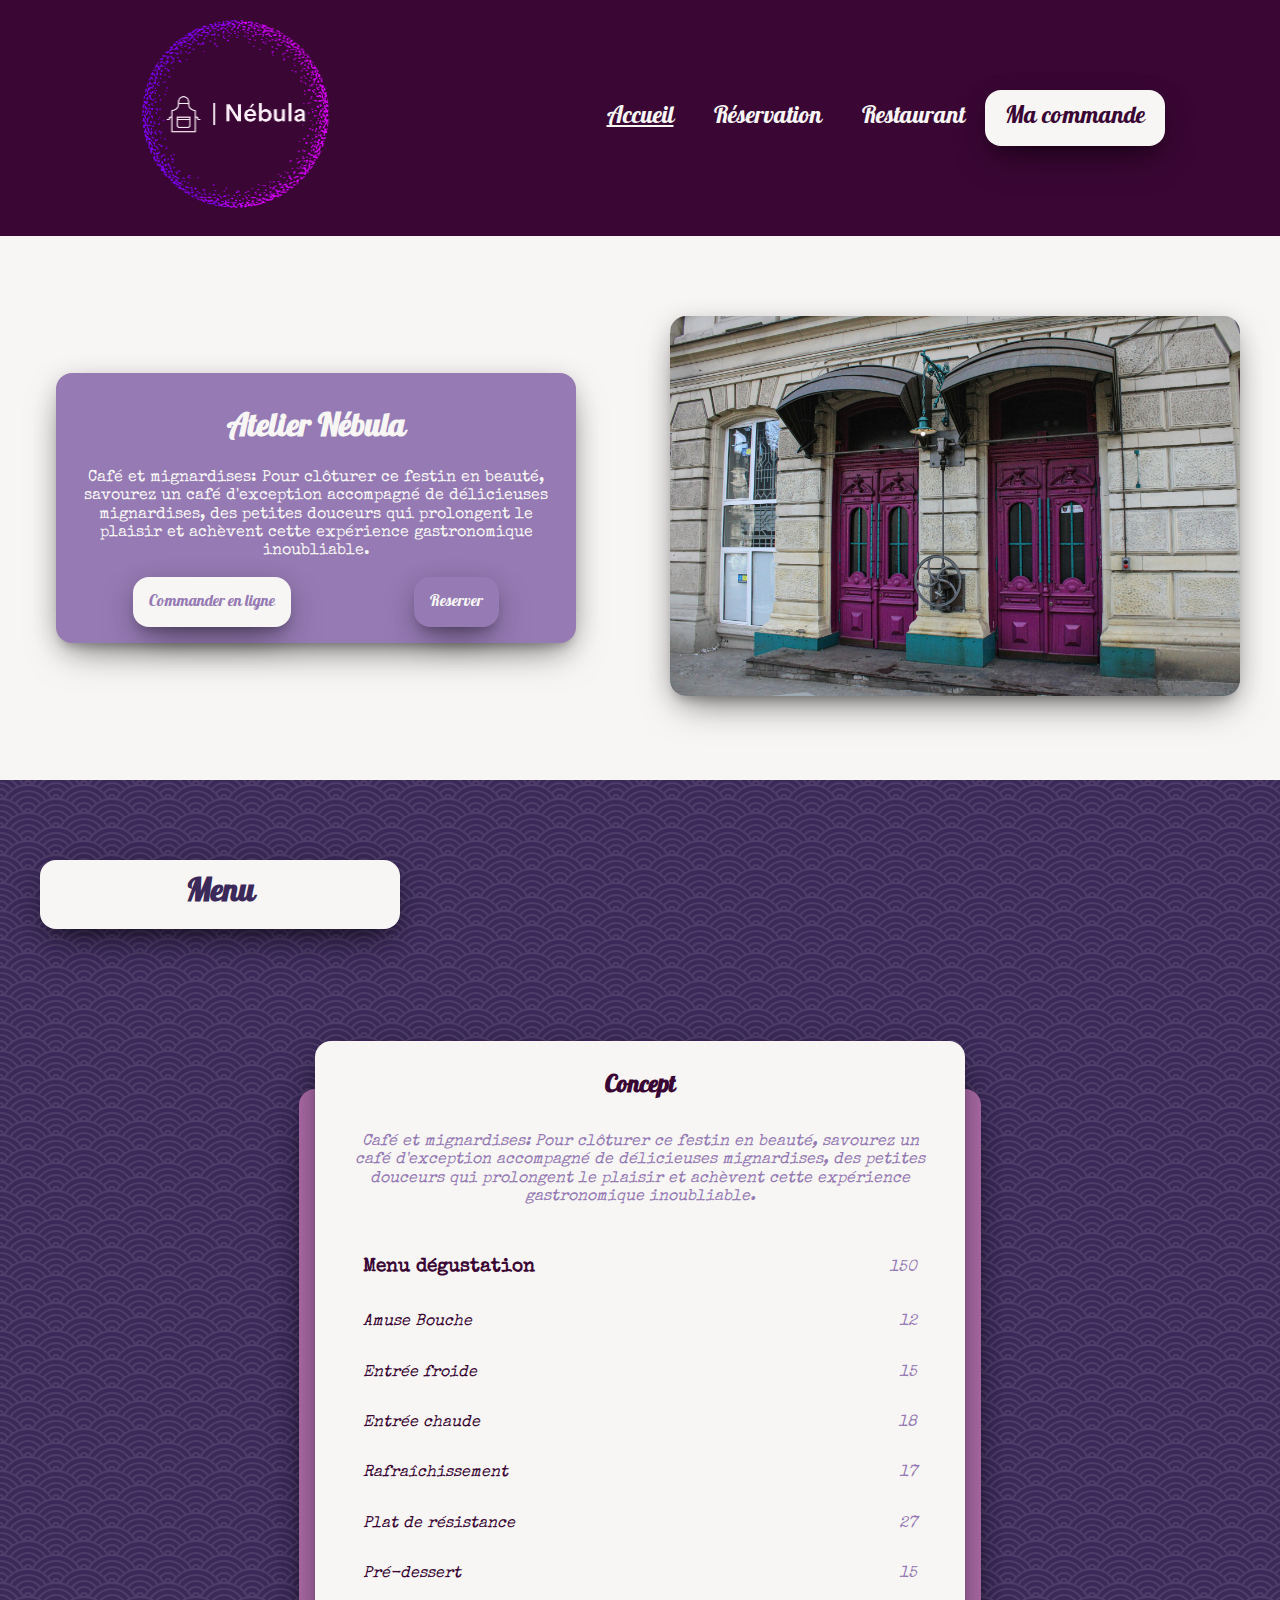
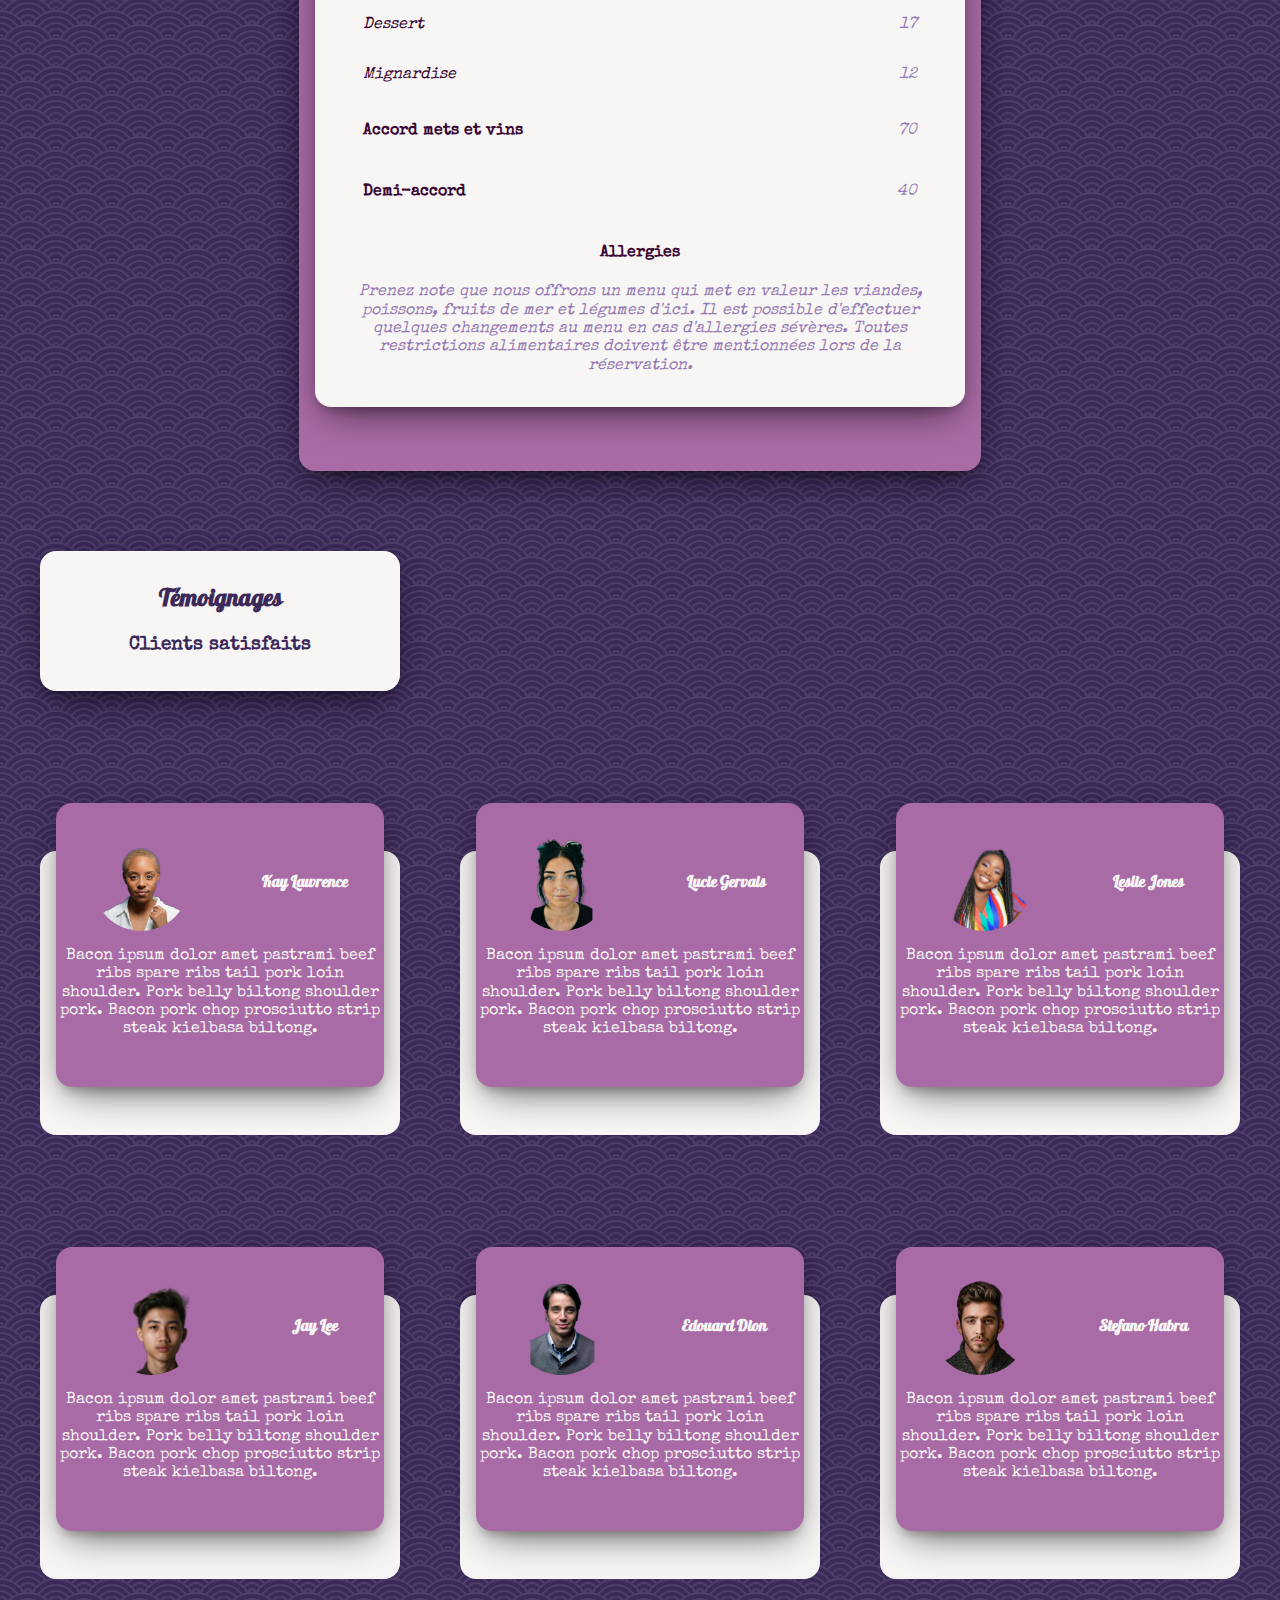
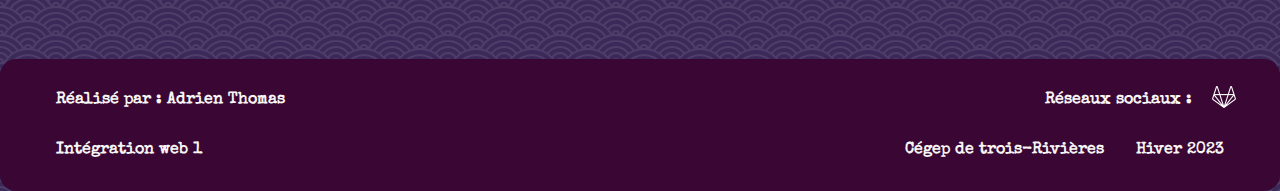
<file: index.html>
<!DOCTYPE html>
<html lang="fr">

<head>
  <meta charset="UTF-8" />
  <meta name="viewport" content="width=device-width, initial-scale=1.0" />
  <link rel="stylesheet" href="css/style.css" />
  <link rel="stylesheet" href="css/normalize.css" />
  <link rel="preconnect" href="https://fonts.googleapis.com" />
  <link rel="preconnect" href="https://fonts.gstatic.com" crossorigin />
  <link href="https://fonts.googleapis.com/css2?family=Galada&family=Special+Elite&display=swap" rel="stylesheet" />
  <link rel="icon" type="image/x-icon" href="img/saturne.png">
  <title>Atelier Nébula</title>
</head>

<body>
  <header>
    <!-- Barre de navigation -->
    <div class="navbar">
      <!-- Logo de la page d'accueil -->
      <div>
        <a href="#" class="turn-off"><img src="img/logo.png" alt="Logo" /></a>
      </div>
      <!-- Hamburger -->
      <div class="hamburger-menu">
        <div class="hamburger-icon">
          <div class="bar"></div>
          <div class="bar"></div>
          <div class="bar"></div>
        </div>
      </div>

      <!-- Liens vers les autres pages -->
      <div class="navbar-links">
        <a href="index.html" class="turn-off">Accueil</a>
        <a href="reservation.html">Réservation</a>
        <a href="restaurant.html">Restaurant</a>
        <a href="macommande.html" class="macommande">Ma commande</a>
      </div>
    </div>
  </header>

  <main>
    <div class="background-white">
      <div class="container">
        <!-- Restaurant -->

        <div class="presentation">
          <div class="txt-portes">
            <h1>Atelier Nébula</h1>
            <p class="description">
              Café et mignardises: Pour clôturer ce festin en beauté, savourez
              un café d'exception accompagné de délicieuses mignardises, des
              petites douceurs qui prolongent le plaisir et achèvent cette
              expérience gastronomique inoubliable.
            </p>
            <div class="liens">
              <a href="#" class="lien commander">Commander en ligne</a>
              <a href="#" class="lien reserver">Reserver</a>
            </div>
          </div>
          <div class="img-portes">
            <img src="img/portes.jpg" alt="Bienvenue à l'Atelier Nébula" class="portes" />
          </div>
        </div>
      </div>
    </div>
  </main>

  <section class="section-menu">
    <div class="container">
      <h1 class="title-menu">Menu</h1>
      <div class="menu-carte">
        <div class="menu">
          <div class="concept">
            <div class="concept-flex">
              <h2>Concept</h2>
              <p class="concept-txt">
                Café et mignardises: Pour clôturer ce festin en beauté, savourez
                un café d'exception accompagné de délicieuses mignardises, des
                petites douceurs qui prolongent le plaisir et achèvent cette
                expérience gastronomique inoubliable.
              </p>
            </div>
          </div>
          <div class="tasting-menu">
            <div class="menu-flex">
              <h3>Menu dégustation</h3>
              <p class="price">150</p>
            </div>
            <div class="menu-flex">
              <p>Amuse Bouche</p>
              <p class="price">12</p>
            </div>

            <div class="menu-flex">
              <p>Entrée froide</p>
              <p class="price">15</p>
            </div>

            <div class="menu-flex">
              <p>Entrée chaude</p>
              <p class="price">18</p>
            </div>

            <div class="menu-flex">
              <p>Rafraîchissement</p>
              <p class="price">17</p>
            </div>

            <div class="menu-flex">
              <p>Plat de résistance</p>
              <p class="price">27</p>
            </div>

            <div class="menu-flex">
              <p>Pré-dessert</p>
              <p class="price">15</p>
            </div>

            <div class="menu-flex">
              <p>Dessert</p>
              <p class="price">17</p>
            </div>

            <div class="menu-flex">
              <p>Mignardise</p>
              <p class="price">12</p>
            </div>

            <div class="menu-flex">
              <h4>Accord mets et vins</h4>
              <p class="price">70</p>
            </div>
            <div class="menu-flex">
              <h4>Demi-accord</h4>
              <p class="price">40</p>
            </div>
          </div>

          <div class="allergies">
            <div class="allergies-flex">
              <h4>Allergies</h4>
              <p>
                Prenez note que nous offrons un menu qui met en valeur les
                viandes, poissons, fruits de mer et légumes d'ici. Il est
                possible d'effectuer quelques changements au menu en cas
                d'allergies sévères. Toutes restrictions alimentaires doivent
                être mentionnées lors de la réservation.
              </p>
            </div>
          </div>
        </div>
      </div>
    </div>
  </section>

  <section class="reviews">
    <div class="container">
      <div class="témoignages-container">
        <div class="txt-témoignages">
          <h2>Témoignages</h2>
          <h3>Clients satisfaits</h3>
        </div>
        <!-- Reviews des clients -->
        <div class="témoignages">
          <div class="clients-carte">
            <div class="clients">
              <div class="client">
                <img src="img/client1.png" alt="Kay Lawrence" />
                <h4>Kay Lawrence</h4>
              </div>
              <p>
                Bacon ipsum dolor amet pastrami beef ribs spare ribs tail pork
                loin shoulder. Pork belly biltong shoulder pork. Bacon pork
                chop prosciutto strip steak kielbasa biltong.
              </p>
            </div>
          </div>
          <div class="clients-carte">
            <div class="clients">
              <div class="client">
                <img src="img/client2.png" alt="Lucie Gervais" />
                <h4>Lucie Gervais</h4>
              </div>
              <p>
                Bacon ipsum dolor amet pastrami beef ribs spare ribs tail pork
                loin shoulder. Pork belly biltong shoulder pork. Bacon pork
                chop prosciutto strip steak kielbasa biltong.
              </p>
            </div>
          </div>
          <div class="clients-carte">
            <div class="clients">
              <div class="client">
                <img src="img/client3.png" alt="Leslie Jones" />
                <h4>Leslie Jones</h4>
              </div>
              <p>
                Bacon ipsum dolor amet pastrami beef ribs spare ribs tail pork
                loin shoulder. Pork belly biltong shoulder pork. Bacon pork
                chop prosciutto strip steak kielbasa biltong.
              </p>
            </div>
          </div>
          <div class="clients-carte">
            <div class="clients">
              <div class="client">
                <img src="img/client4.png" alt="Jay Lee" />
                <h4>Jay Lee</h4>
              </div>
              <p>
                Bacon ipsum dolor amet pastrami beef ribs spare ribs tail pork
                loin shoulder. Pork belly biltong shoulder pork. Bacon pork
                chop prosciutto strip steak kielbasa biltong.
              </p>
            </div>
          </div>
          <div class="clients-carte">
            <div class="clients">
              <div class="client">
                <img src="img/client5.png" alt="Edouard Dion" />
                <h4>Edouard Dion</h4>
              </div>
              <p>
                Bacon ipsum dolor amet pastrami beef ribs spare ribs tail pork
                loin shoulder. Pork belly biltong shoulder pork. Bacon pork
                chop prosciutto strip steak kielbasa biltong.
              </p>
            </div>
          </div>
          <div class="clients-carte">
            <div class="clients">
              <div class="client">
                <img src="img/client6.png" alt="Stefano Habra" />
                <h4>Stefano Habra</h4>
              </div>
              <p>
                Bacon ipsum dolor amet pastrami beef ribs spare ribs tail pork
                loin shoulder. Pork belly biltong shoulder pork. Bacon pork
                chop prosciutto strip steak kielbasa biltong.
              </p>
            </div>
          </div>
        </div>
      </div>
    </div>
  </section>

  <!-- Footer réalisé par et socials -->

  <footer class="footer">
    <div class="container">
      <div class="footer-up">
        <p>Réalisé par : Adrien Thomas</p>
        <div class="reseaux">
          <p>Réseaux sociaux :</p>
          <a href="https://gitlab.com/adrienthomas419" target="_blank" class="gitlab">
            <img src="img/gitlab.png" alt="GitLab" /></a>
        </div>
      </div>
      <div class="footer-down">
        <p>Intégration web 1</p>
        <div class="cégep">
          <p>Cégep de trois-Rivières</p>
          <p>Hiver 2023</p>
        </div>
      </div>
    </div>
  </footer>
</body>

</html>
</file>
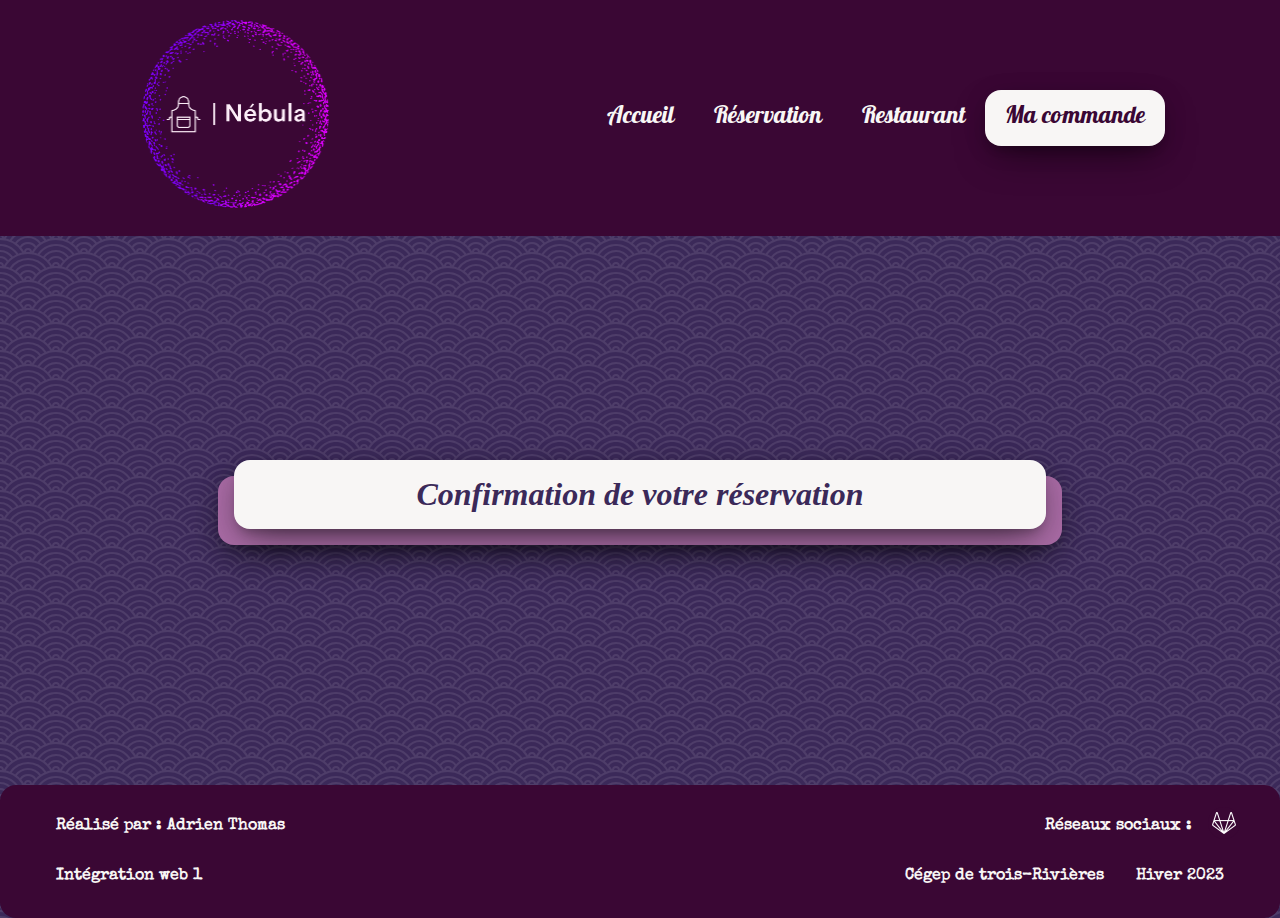
<file: confirmation.html>
<!DOCTYPE html>
<html lang="fr">

<head>
  <meta charset="UTF-8" />
  <meta name="viewport" content="width=device-width, initial-scale=1.0" />
  <link rel="stylesheet" href="css/style.css" />
  <link rel="stylesheet" href="css/normalize.css" />
  <link rel="preconnect" href="https://fonts.googleapis.com">
  <link rel="preconnect" href="https://fonts.gstatic.com" crossorigin>
  <link href="https://fonts.googleapis.com/css2?family=Galada&family=Special+Elite&display=swap" rel="stylesheet">
  <link rel="icon" type="image/x-icon" href="img/saturne.png">
  <title>Atelier Nébula</title>
</head>

<body>

  <header>
    <!-- Barre de navigation -->
    <div class="navbar">
      <!-- Logo de la page d'accueil -->
      <div>
        <a href="index.html" class="logo"><img src="img/logo.png" alt="Logo" /></a>
      </div>

      <!-- Hamburger -->
      <div class="hamburger-menu">
        <div class="hamburger-icon">
          <div class="bar"></div>
          <div class="bar"></div>
          <div class="bar"></div>
        </div>
      </div>

      <!-- Liens vers les autres pages -->
      <div class="navbar-links">
        <a href="accueil.html">Accueil</a>
        <a href="reservation.html">Réservation</a>
        <a href="restaurant.html">Restaurant</a>
        <a href="macommande.html" class="macommande">Ma commande</a>
      </div>
    </div>
  </header>

  <!-- Confirmation de la reservation -->

  <main>
    <div class="confirmation">
      <h1>Confirmation de votre réservation</h1>
    </div>
  </main>

  <!-- Footer réalisé par et socials -->
  <footer class="footer">
    <div class="container">
      <div class="footer-up">
        <p>Réalisé par : Adrien Thomas</p>
        <div class="reseaux">
          <p>Réseaux sociaux :</p>
          <a href="https://gitlab.com/adrienthomas419" target="_blank" class="gitlab">
            <img src="img/gitlab.png" alt="GitLab" /></a>
        </div>
      </div>
      <div class="footer-down">
        <p>Intégration web 1</p>
        <div class="cégep">
          <p>Cégep de trois-Rivières</p>
          <p>Hiver 2023</p>
        </div>
      </div>
    </div>
  </footer>
</body>

</html>
</file>
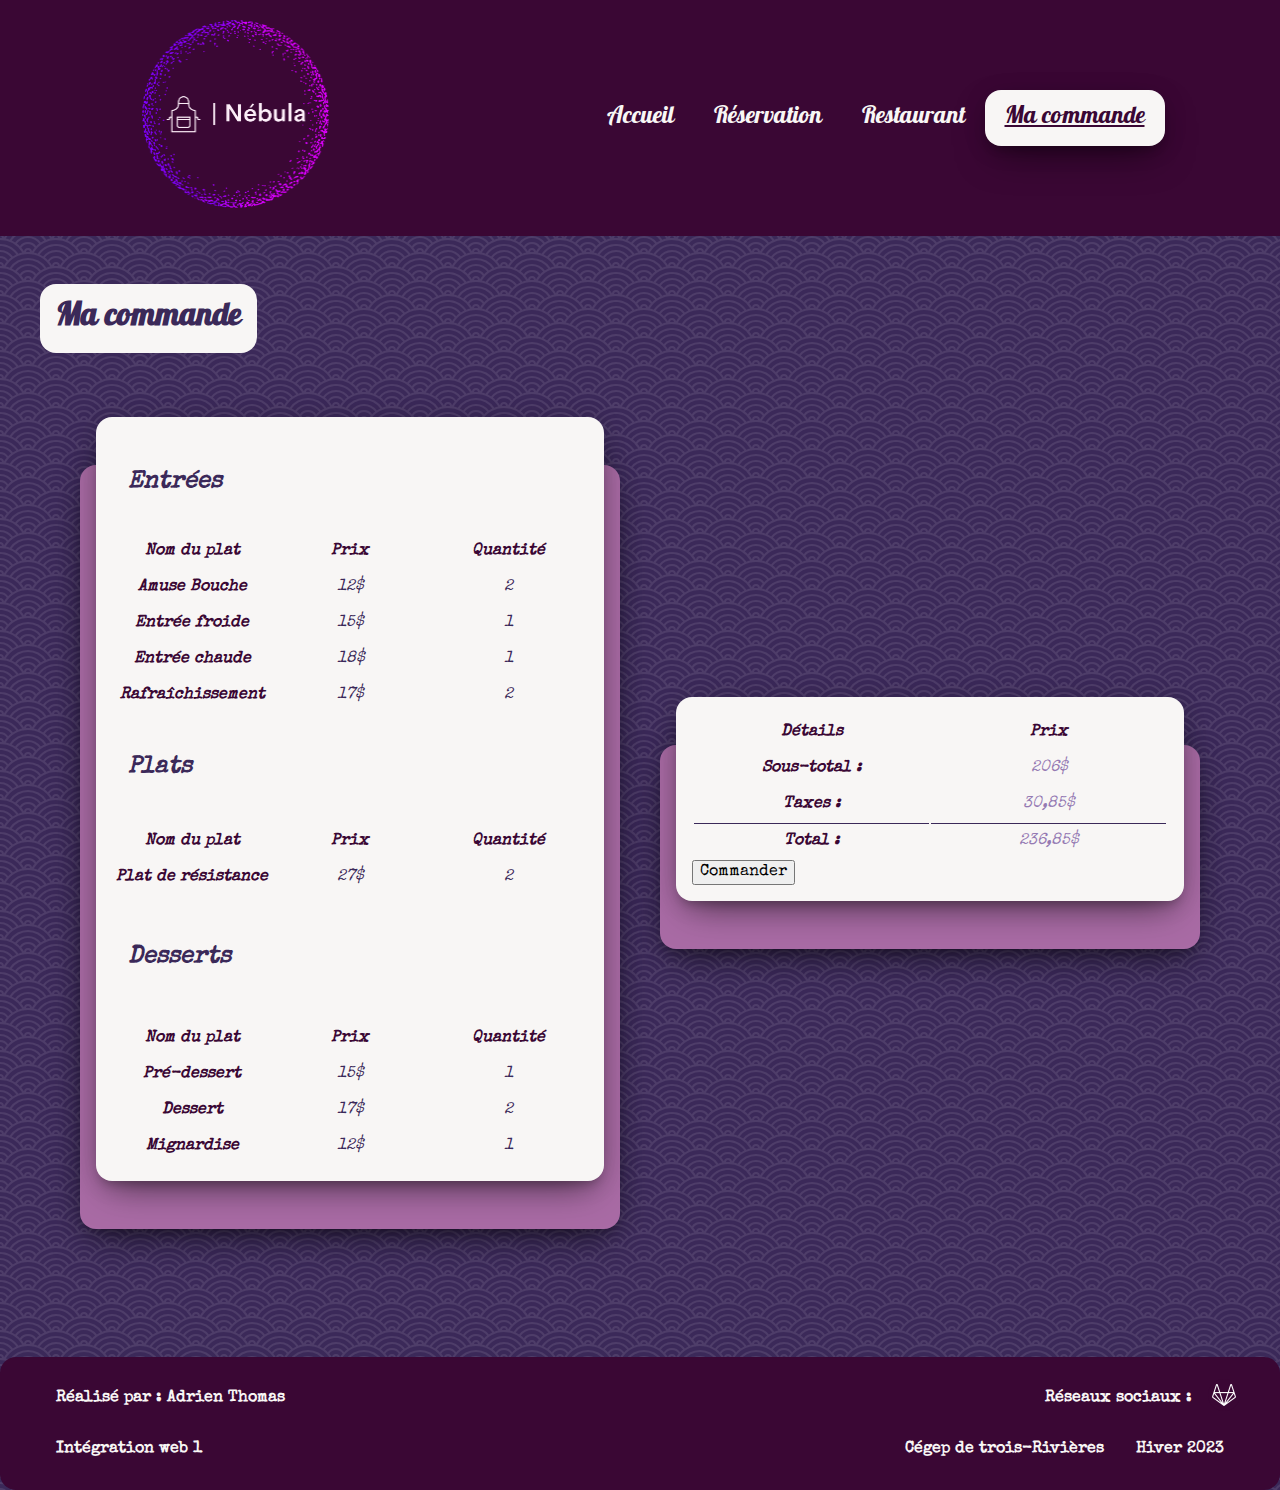
<file: macommande.html>
<!DOCTYPE html>
<html lang="fr">

<head>
  <meta charset="UTF-8">
  <meta name="viewport" content="width=device-width, initial-scale=1.0">
  <link rel="stylesheet" href="css/style.css">
  <link rel="stylesheet" href="css/normalize.css">
  <link rel="preconnect" href="https://fonts.googleapis.com">
  <link rel="preconnect" href="https://fonts.gstatic.com" crossorigin>
  <link href="https://fonts.googleapis.com/css2?family=Galada&family=Special+Elite&display=swap" rel="stylesheet">
  <link rel="icon" type="image/x-icon" href="img/saturne.png">
  <title>Ma commande</title>
</head>

<body>

  <header>
    <!-- Barre de navigation -->
    <div class="navbar">
      <!-- Logo de la page d'accueil -->
      <div>
        <a href="index.html" class="logo"><img src="img/logo.png" alt="Logo"></a>
      </div>
      <!-- Hamburger -->
      <div class="hamburger-menu">
        <div class="hamburger-icon">
          <div class="bar"></div>
          <div class="bar"></div>
          <div class="bar"></div>
        </div>
      </div>

      <!-- Liens vers les autres pages -->
      <div class="navbar-links">
        <a href="index.html">Accueil</a>
        <a href="reservation.html">Réservation</a>
        <a href="restaurant.html">Restaurant</a>
        <a href="#" class="macommande turn-off">Ma commande</a>
      </div>
    </div>
  </header>
  <main>
    <div class="container">
      <h1 class="order">Ma commande</h1>

      <div class="commande">
        <div class="carte-tableaux">
          <div class="tableaux">
            <h2>Entrées</h2>
            <table>
              <thead>
                <tr>
                  <th>Nom du plat</th>
                  <th>Prix</th>
                  <th>Quantité</th>
                </tr>
              </thead>
              <tbody>
                <tr>
                  <th>Amuse Bouche</th>
                  <td>12$</td>
                  <td>2</td>
                </tr>
                <tr>
                  <th>Entrée froide</th>
                  <td>15$</td>
                  <td>1</td>
                </tr>
                <tr>
                  <th>Entrée chaude</th>
                  <td>18$</td>
                  <td>1</td>
                </tr>
                <tr>
                  <th>Rafraîchissement</th>
                  <td>17$</td>
                  <td>2</td>
                </tr>
              </tbody>
            </table>

            <h3>Plats</h3>
            <table>
              <thead>
                <tr>
                  <th>Nom du plat</th>
                  <th>Prix</th>
                  <th>Quantité</th>
                </tr>
              </thead>
              <tbody>
                <tr>
                  <th>Plat de résistance</th>
                  <td>27$</td>
                  <td>2</td>
                </tr>
              </tbody>
            </table>

            <h4>Desserts</h4>
            <table>
              <thead>
                <tr>
                  <th>Nom du plat</th>
                  <th>Prix</th>
                  <th>Quantité</th>
                </tr>
              </thead>
              <tbody>
                <tr>
                  <th>Pré-dessert</th>
                  <td>15$</td>
                  <td>1</td>
                </tr>
                <tr>
                  <th>Dessert</th>
                  <td>17$</td>
                  <td>2</td>
                </tr>
                <tr>
                  <th>Mignardise</th>
                  <td>12$</td>
                  <td>1</td>
                </tr>
              </tbody>
            </table>
          </div>
        </div>

        <div class="carte-tableaux">
          <div class="tableaux">
            <table class="details">
              <thead>
                <tr>
                  <th>Détails</th>
                  <th>Prix</th>
                </tr>
              </thead>
              <tbody>
                <tr>
                  <th>Sous-total :</th>
                  <td class="price">206$</td>
                </tr>
                <tr>
                  <th>Taxes :</th>
                  <td class="price">30,85$</td>
                </tr>
                <tr>
                  <th class="total">Total :</th>
                  <td class="price total">236,85$</td>
                </tr>
              </tbody>
            </table>
            <button type="button">Commander</button>
          </div>
        </div>
      </div>
    </div>
  </main>

  <!-- Footer réalisé par et socials -->
  <footer class="footer">
    <div class="container">
      <div class="footer-up">
        <p>Réalisé par : Adrien Thomas</p>
        <div class="reseaux">
          <p>Réseaux sociaux :</p>
          <a href="https://gitlab.com/adrienthomas419" target="_blank" class="gitlab">
            <img src="img/gitlab.png" alt="GitLab" /></a>
        </div>
      </div>
      <div class="footer-down">
        <p>Intégration web 1</p>
        <div class="cégep">
          <p>Cégep de trois-Rivières</p>
          <p>Hiver 2023</p>
        </div>
      </div>
    </div>
  </footer>


</body>

</html>
</file>
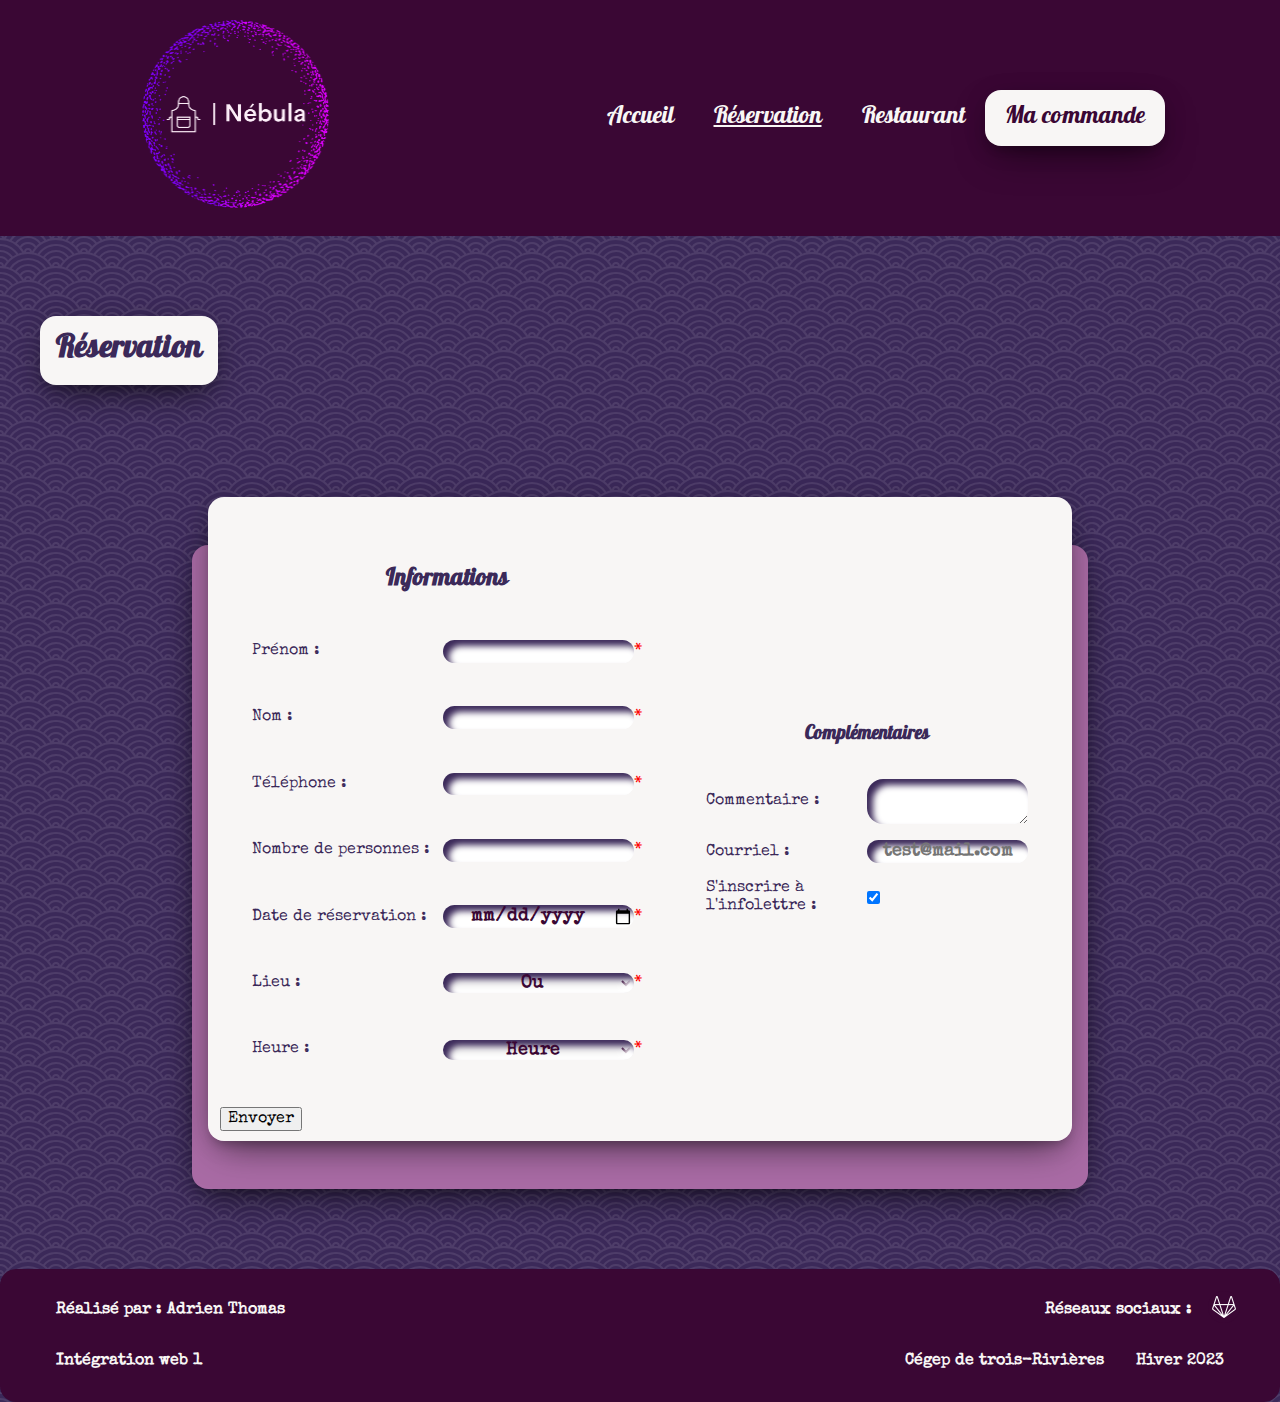
<file: reservation.html>
<!DOCTYPE html>
<html lang="fr">

<head>
  <meta charset="UTF-8" />
  <meta name="viewport" content="width=device-width, initial-scale=1.0" />
  <link rel="stylesheet" href="css/style.css" />
  <link rel="stylesheet" href="css/normalize.css" />
  <link rel="preconnect" href="https://fonts.googleapis.com">
  <link rel="preconnect" href="https://fonts.gstatic.com" crossorigin>
  <link href="https://fonts.googleapis.com/css2?family=Galada&family=Special+Elite&display=swap" rel="stylesheet">
  <link rel="icon" type="image/x-icon" href="img/saturne.png">
  <title>Réservation</title>
</head>

<body>
  <header>
    <!-- Barre de navigation -->
    <div class="navbar">
      <!-- Logo de la page d'accueil -->
      <div>
        <a href="index.html" class="logo"><img src="img/logo.png" alt="Logo" /></a>
      </div>

      <!-- Hamburger -->
      <div class="hamburger-menu">
        <div class="hamburger-icon">
          <div class="bar"></div>
          <div class="bar"></div>
          <div class="bar"></div>
        </div>
      </div>
      <!-- Liens vers les autres pages -->
      <div class="navbar-links">
        <a href="index.html">Accueil</a>
        <a href="reservation.html" class="turn-off">Réservation</a>
        <a href="restaurant.html">Restaurant</a>
        <a href="macommande.html" class="macommande">Ma commande</a>
      </div>
    </div>
  </header>
  <div class="container">
    <main>

      <h1 class="title">Réservation</h1>
      <!-- Form pour la reservation -->
      <div class="carte-form">
        <fieldset class="background-form">
          <form action="confirmation.html" method="POST">
            <div class="form-flex">
              <fieldset class="background-fieldset">
                <h2>Informations</h2>
                <div class="infos">
                  <label for="prenom">Prénom :</label>
                  <input class="inputs" type="text" id="prenom" name="prenom" required>
                  <p>*</p>
                </div>
                <div class="infos">
                  <label for="nom">Nom :</label>
                  <input class="inputs" type="text" id="nom" name="nom" required>
                  <p>*</p>
                </div>
                <div class="infos">
                  <label for="telephone">Téléphone :</label>
                  <input class="inputs" type="tel" pattern="[0-9]{10}" id="telephone" name="telephone" required>
                  <p>*</p>
                </div>
                <div class="infos">
                  <label for="nb_personnes">Nombre de personnes :</label>
                  <input class="inputs" type="number" id="nb_personnes" name="nb_personnes" min="1" required>
                  <p>*</p>
                </div>
                <div class="infos">
                  <label for="date">Date de réservation :</label>
                  <input class="inputs" type="date" id="date" name="date" required>
                  <p>*</p>
                </div>
                <div class="infos">
                  <label for="lieu">Lieu :</label>
                  <select class="inputs" id="lieu" name="lieu" required>
                    <option value="">Ou</option>
                    <option value="salle">Salle à manger</option>
                    <option value="terrasse">Terrasse</option>
                  </select>
                  <p>*</p>
                </div>
                <div class="infos">
                  <label for="heure">Heure :</label>
                  <select class="inputs" id="heure" name="heure" required>
                    <option value="">Heure</option>
                    <option value="12:00">12:00</option>
                    <option value="12:30">12:30</option>
                    <option value="13:00">13:00</option>
                    <option value="13:30">13:30</option>
                    <option value="17:00">17:00</option>
                    <option value="17:30">17:30</option>
                    <option value="18:00">18:00</option>
                    <option value="18:30">18:30</option>
                    <option value="19:00">19:00</option>
                    <option value="19:30">19:30</option>
                    <option value="20:00">20:00</option>
                    <option value="20:30">20:30</option>
                    <option value="21:00">21:00</option>
                  </select>
                  <p>*</p>
                </div>
              </fieldset>

              <fieldset class="background-fieldset">
                <h3>Complémentaires</h3>
                <div>
                  <label for="commentaire">Commentaire :</label>
                  <textarea class="inputs" id="commentaire" name="commentaire"></textarea>
                </div>
                <div>
                  <label for="courriel">Courriel :</label>
                  <input class="inputs" placeholder="test@mail.com" type="email" id="courriel" name="courriel">
                </div>
                <div>
                  <label for="infolettre">S'inscrire à l'infolettre :</label>
                  <input type="checkbox" id="infolettre" name="infolettre" checked>
                </div>
              </fieldset>
            </div>
            <button type="submit">Envoyer</button>
          </form>
        </fieldset>
      </div>
    </main>
  </div>
  <!-- Footer réalisé par et socials -->
  <footer class="footer">
    <div class="container">
      <div class="footer-up">
        <p>Réalisé par : Adrien Thomas</p>
        <div class="reseaux">
          <p>Réseaux sociaux :</p>
          <a href="https://gitlab.com/adrienthomas419" target="_blank" class="gitlab">
            <img src="img/gitlab.png" alt="GitLab" /></a>
        </div>
      </div>
      <div class="footer-down">
        <p>Intégration web 1</p>
        <div class="cégep">
          <p>Cégep de trois-Rivières</p>
          <p>Hiver 2023</p>
        </div>
      </div>
    </div>
  </footer>

</body>

</html>
</file>
<file: css/style.css>
* {
  box-sizing: border-box;
}

/* Style pour la barre de navigation */
.navbar {
  overflow: hidden;
  display: flex;
  flex-flow: row nowrap;
  justify-content: space-around;
  align-items: center;
  background-color: #3a0734;
}

/* Style pour les liens dans la barre de navigation */
.navbar a {
  float: left;
  display: block;
  color: #f8f6f5;
  /* Couleur du texte */
  text-align: center;
  padding: 14px 20px;
  /* Espacement autour du texte */
  text-decoration: none;
  border-radius: 1rem;
  font-size: 1.5rem;
  font-family: "Galada", cursive;
}

/* Styles pour le hamburger menu */
.hamburger-menu {
  display: none;
  /* Par défaut caché */
}

.bar {
  width: 25px;
  height: 3px;
  background-color: #fff;
  margin: 5px;
}

/* Media query pour la taille d'écran > 961px pour le hamburger*/
@media screen and (max-width: 960px) {
  .navbar-links {
    display: none;
    /* Caché par défaut */
    flex-direction: column;
    position: absolute;
    top: 100%;
    left: 0;
    background-color: #3a0734;
    width: 100%;
    padding: 20px 0;
  }

  .hamburger-menu {
    display: block;
  }

  .navbar {
    justify-content: center;
  }
}

/* Change la couleur du texte lorsque survolé */
.navbar a:hover {
  /* Couleur de fond lors du survol */
  background-color: #f8f6f5;
  color: #3a0734;
}

.navbar .turn-off:hover {
  color: #f8f6f5;
  cursor: default;
  background-color: #3a0734;
}

.navbar .turn-off {
  text-decoration: underline;
}

.navbar a.turn-off:hover {
  transform: none;
}

.navbar a.logo:hover {
  background-color: #3a0734;
}

.navbar a.macommande {
  background-color: #f8f6f5;
  color: #3a0734;
  box-shadow: 0 16px 38px -12px rgba(0, 0, 0, 0.56),
    0 4px 25px 0px rgba(0, 0, 0, 0.12), 0 8px 10px -5px rgba(0, 0, 0, 0.2);
}

.navbar a.macommande:hover {
  background-color: #f8f6f5;
  color: #3a0734;
  box-shadow: 0 16px 38px -12px rgba(0, 0, 0, 0.56),
    0 4px 25px 0px rgba(0, 0, 0, 0.12), 0 8px 10px -5px rgba(0, 0, 0, 0.2);
  transform: scale(1.2, 1.2);
}

/* Style pour le logo */
.navbar img {
  width: fit-content;
  max-width: 200px;
  /* Taille du logo */
}

/* footer et socials */

footer {
  background-color: #3a0734;
  color: #f8f6f5;
  border-radius: 1rem;
  padding: 1rem;
  font-family: "Special Elite", sans-serif;
}

.footer-up {
  display: flex;
  flex-flow: row nowrap;
  justify-content: space-between;
  align-items: center;
}

.footer-down {
  display: flex;
  flex-flow: row nowrap;
  justify-content: space-between;
  align-items: center;
}

.cégep {
  display: flex;
  flex-flow: row nowrap;
  justify-content: space-around;
}

footer p {
  font-weight: bold;
  margin: 1rem;
}

.reseaux{
  display: flex;
  align-items: center;
}

.reseaux img{
  max-width: 2rem;
}

/* CSS commun */

.container {
  max-width: 1200px;
  margin: 0 auto;
}

body {
  background-color: #3b2959;
  background-image: url("data:image/svg+xml,%3Csvg xmlns='http://www.w3.org/2000/svg' viewBox='0 0 56 28' width='56' height='28'%3E%3Cpath fill='%23fdeff9' fill-opacity='0.1' d='M56 26v2h-7.75c2.3-1.27 4.94-2 7.75-2zm-26 2a2 2 0 1 0-4 0h-4.09A25.98 25.98 0 0 0 0 16v-2c.67 0 1.34.02 2 .07V14a2 2 0 0 0-2-2v-2a4 4 0 0 1 3.98 3.6 28.09 28.09 0 0 1 2.8-3.86A8 8 0 0 0 0 6V4a9.99 9.99 0 0 1 8.17 4.23c.94-.95 1.96-1.83 3.03-2.63A13.98 13.98 0 0 0 0 0h7.75c2 1.1 3.73 2.63 5.1 4.45 1.12-.72 2.3-1.37 3.53-1.93A20.1 20.1 0 0 0 14.28 0h2.7c.45.56.88 1.14 1.29 1.74 1.3-.48 2.63-.87 4-1.15-.11-.2-.23-.4-.36-.59H26v.07a28.4 28.4 0 0 1 4 0V0h4.09l-.37.59c1.38.28 2.72.67 4.01 1.15.4-.6.84-1.18 1.3-1.74h2.69a20.1 20.1 0 0 0-2.1 2.52c1.23.56 2.41 1.2 3.54 1.93A16.08 16.08 0 0 1 48.25 0H56c-4.58 0-8.65 2.2-11.2 5.6 1.07.8 2.09 1.68 3.03 2.63A9.99 9.99 0 0 1 56 4v2a8 8 0 0 0-6.77 3.74c1.03 1.2 1.97 2.5 2.79 3.86A4 4 0 0 1 56 10v2a2 2 0 0 0-2 2.07 28.4 28.4 0 0 1 2-.07v2c-9.2 0-17.3 4.78-21.91 12H30zM7.75 28H0v-2c2.81 0 5.46.73 7.75 2zM56 20v2c-5.6 0-10.65 2.3-14.28 6h-2.7c4.04-4.89 10.15-8 16.98-8zm-39.03 8h-2.69C10.65 24.3 5.6 22 0 22v-2c6.83 0 12.94 3.11 16.97 8zm15.01-.4a28.09 28.09 0 0 1 2.8-3.86 8 8 0 0 0-13.55 0c1.03 1.2 1.97 2.5 2.79 3.86a4 4 0 0 1 7.96 0zm14.29-11.86c1.3-.48 2.63-.87 4-1.15a25.99 25.99 0 0 0-44.55 0c1.38.28 2.72.67 4.01 1.15a21.98 21.98 0 0 1 36.54 0zm-5.43 2.71c1.13-.72 2.3-1.37 3.54-1.93a19.98 19.98 0 0 0-32.76 0c1.23.56 2.41 1.2 3.54 1.93a15.98 15.98 0 0 1 25.68 0zm-4.67 3.78c.94-.95 1.96-1.83 3.03-2.63a13.98 13.98 0 0 0-22.4 0c1.07.8 2.09 1.68 3.03 2.63a9.99 9.99 0 0 1 16.34 0z'%3E%3C/path%3E%3C/svg%3E");
}

/* Css pour la page index */

.background-white {
  background-color: #f8f6f5;
}

.presentation {
  display: flex;
  flex-flow: row wrap;
  align-items: center;
  justify-content: space-between;
  padding-top: 5rem;
  padding-bottom: 5rem;
  max-width: 100%;
}

.txt-portes {
  color: #f8f6f5;
  background-color: #957ab3;
  padding: 1rem;
  border-radius: 1rem;
  box-shadow: 0 16px 38px -12px rgba(0, 0, 0, 0.56),
    0 4px 25px 0px rgba(0, 0, 0, 0.12), 0 8px 10px -5px rgba(0, 0, 0, 0.2);
  max-width: 65ch;
  margin-left: 1rem;
  margin-right: 1rem;
  text-align: center;
}

.txt-portes h1,
.txt-portes a {
  font-family: "Galada", cursive;
}

.txt-portes p {
  font-family: "Special Elite", sans-serif;
}

.img-portes img {
  max-width: 570px;
  border-radius: 1rem;
  box-shadow: 0 16px 38px -12px rgba(0, 0, 0, 0.56),
    0 4px 25px 0px rgba(0, 0, 0, 0.12), 0 8px 10px -5px rgba(0, 0, 0, 0.2);
}

.liens {
  display: flex;
  flex-flow: row wrap;
  justify-content: space-around;
}

.lien {
  box-shadow: 0 16px 38px -12px rgba(0, 0, 0, 0.56),
    0 4px 25px 0px rgba(0, 0, 0, 0.12), 0 8px 10px -5px rgba(0, 0, 0, 0.2);
  padding: 1rem;
  border-radius: 1rem;
  text-decoration: none;
}

.commander {
  background-color: #f8f6f5;
  color: #957ab3;
}

.liens .reserver:hover,
.liens .commander:hover {
  transform: scale(1.2);
}

.reserver {
  background-color: transparent;
  color: #f8f6f5;
}

/* css pour le menu */
.title-menu {
  color: #3b2959;
  font-family: "Galada", cursive;
  background-color: #f8f6f5;
  padding: 1rem;
  border-radius: 1rem;
  max-width: 30%;
  text-align: center;
  margin-top: 5rem;
  box-shadow: 0 16px 38px -12px rgba(0, 0, 0, 0.56),
    0 4px 25px 0px rgba(0, 0, 0, 0.12), 0 8px 10px -5px rgba(0, 0, 0, 0.2);
}

.menu-carte {
  background-color: #a96ba5;
  border-radius: 1rem;
  padding: 1rem;
  padding-top: 0rem;
  max-width: fit-content;
  box-shadow: 0 16px 38px -12px rgba(0, 0, 0, 0.56),
    0 4px 25px 0px rgba(0, 0, 0, 0.12), 0 8px 10px -5px rgba(0, 0, 0, 0.2);
  margin: 0 auto;
  margin-bottom: 5rem;
  margin-top: 10rem;
}

.menu {
  background-color: #f8f6f5;
  color: #3b2959;
  font-family: "Special Elite", sans-serif;
  text-align: center;
  max-width: 65ch;
  padding: 2rem;
  border-radius: 1rem;
  margin: 5rem auto 0;
  position: relative;
  top: -3rem;
  box-shadow: 0 16px 38px -12px rgba(0, 0, 0, 0.56),
    0 4px 25px 0px rgba(0, 0, 0, 0.12), 0 8px 10px -5px rgba(0, 0, 0, 0.2);
  color: #3a0734;
  font-style: italic;
}

.menu h1 {
  margin: 3rem auto;
}

.tasting-menu {
  margin-top: 2rem;
}

.concept {
  display: flex;
  flex-flow: column wrap;
}

.menu-flex {
  display: flex;
  flex-flow: row nowrap;
  justify-content: space-between;
  align-items: baseline;
  margin-left: 1rem;
  margin-right: 1rem;
}

.concept-flex {
  display: flex;
  flex-flow: column wrap;
  align-items: flex-start;
}

.allergies-flex {
  display: flex;
  flex-flow: column wrap;
}

.menu h2,
.menu h3,
.menu h4,
.menu h5 {
  color: #3a0734;
  font-weight: bold;
  font-style: normal;
}

.menu h2 {
  margin: 0 auto;
  margin-bottom: 2rem;
  font-family: "Galada", cursive;
}

.price {
  color: #957ab3;
}

.menu .allergies p,
.menu .concept-txt {
  margin: 0 auto;
  color: #957ab3;
}

/* témoignages */
.témoignages {
  margin-bottom: 5rem;
}

.txt-témoignages {
  background-color: #f8f6f5;
  padding: 1rem;
  border-radius: 1rem;
  color: #3b2959;
  text-align: center;
  margin-top: 3rem;
  max-width: 30%;
  box-shadow: 0 16px 38px -12px rgba(0, 0, 0, 0.56),
    0 4px 25px 0px rgba(0, 0, 0, 0.12), 0 8px 10px -5px rgba(0, 0, 0, 0.2);
}

.txt-témoignages h2 {
  font-family: "Galada", cursive;
}

.txt-témoignages h3 {
  font-family: "Special Elite", sans-serif;
}

.témoignages {
  display: flex;
  flex-flow: row wrap;
  justify-content: space-between;
}

.clients {
  background-color: #a96ba5;
  border-radius: 1rem;
  box-shadow: 0 16px 38px -12px rgba(0, 0, 0, 0.56),
    0 4px 25px 0px rgba(0, 0, 0, 0.12), 0 8px 10px -5px rgba(0, 0, 0, 0.2);
  position: relative;
  top: -3rem;
  padding-bottom: 2rem;
  text-align: center;
  color: #f8f6f5;
}

.clients-carte {
  background-color: #f8f6f5;
  border-radius: 1rem;
  padding: 1rem;
  padding-top: 0rem;
  padding-bottom: 0rem;
  margin-top: 10rem;
  max-width: 30%;
}

.client {
  display: flex;
  flex-flow: row nowrap;
  justify-content: space-around;
  align-items: center;
  padding-top: 2rem;
}

.clients h4 {
  font-family: "Galada", cursive;
}

.clients p {
  font-family: "Special Elite", sans-serif;
}

/* photos des clients */

.clients img {
  max-width: 6rem;
  border-radius: 50%;
}

/* media query pour la page index */
@media screen and (max-width: 1200px) {
  .presentation {
    display: flex;
    flex-flow: column wrap;
  }

  .txt-portes {
    margin-bottom: 3rem;
  }
}

@media screen and (max-width: 960px) {
  .presentation {
    display: flex;
    flex-flow: column wrap;
  }

  .carte-txt-portes {
    margin-bottom: 3rem;
  }

  .témoignages {
    display: flex;
    flex-flow: row wrap;
    justify-content: space-evenly;
  }

  .clients-carte {
    max-width: 40%;
  }
}

@media screen and (max-width: 570px) {
  .img-portes img {
    max-width: 100%;
  }

  .title-menu,
  .txt-témoignages {
    max-width: 45%;
    margin: 0 auto;
  }

  .clients-carte {
    max-width: 66%;
  }

  .title-menu {
    margin-top: 3rem;
  }
}

/* css pour le form de reservation */
.carte-form {
  background-color: #a96ba5;
  border-radius: 1rem;
  padding: 1rem;
  padding-top: 0rem;
  padding-bottom: 0rem;
  box-shadow: 0 16px 38px -12px rgba(0, 0, 0, 0.56),
    0 4px 25px 0px rgba(0, 0, 0, 0.12), 0 8px 10px -5px rgba(0, 0, 0, 0.2);
  margin: 0 auto;
  max-width: fit-content;
}

.background-form {
  font-family: "Special Elite", sans-serif;

  background-color: #f8f6f5;
  border: none;
  border-radius: 1rem;
  margin: 0 auto;
  position: relative;
  top: -3rem;
  margin-top: 10rem;
  margin-bottom: 5rem;
  box-shadow: 0 16px 38px -12px rgba(0, 0, 0, 0.56),
    0 4px 25px 0px rgba(0, 0, 0, 0.12), 0 8px 10px -5px rgba(0, 0, 0, 0.2);
}

.form-flex {
  display: flex;
  flex-flow: row wrap;
  justify-content: space-evenly;
  align-items: center;
  max-width: 100%;
}

.background-fieldset {
  border: none;
  display: flex;
  flex-flow: column nowrap;
  align-items: flex-end;
  padding: 1rem;
  margin: 1rem;
}

.title {
  color: #3b2959;
  font-family: "Galada", cursive;
  background-color: #f8f6f5;
  padding: 1rem;
  border-radius: 1rem;
  max-width: fit-content;
  text-align: center;
  margin-top: 5rem;
  box-shadow: 0 16px 38px -12px rgba(0, 0, 0, 0.56),
    0 4px 25px 0px rgba(0, 0, 0, 0.12), 0 8px 10px -5px rgba(0, 0, 0, 0.2);
}

form h2,
form h3 {
  margin: 1rem auto;
  color: #3b2959;
  font-family: "Galada", cursive;
}

form p {
  color: red;
}

form div {
  margin-top: 1rem;
  color: #3b2959;
  display: flex;
  flex-flow: row nowrap;
  align-items: center;
  width: 100%;
}

.inputs {
  box-shadow: inset 6px 6px 6px #3b2959, inset -6px -6px 6px white;
  border: none;
  border-radius: 1rem;
  text-align: center;
  width: 50%;
  color: #3a0734;
  font-size: large;
  font-weight: bolder;
}

label {
  width: 50%;
}

button {
  text-align: center;
}

/*Media query pour la page reservation */
@media screen and (max-width: 960px) {
  .carte-form {
    width: fit-content;
    max-width: 85%;
  }

  .title {
    margin: 0 auto;
    margin-top: 3rem;
  }
}

/* css pour la page restaurant */

.restaurant h1 {
  color: #3b2959;
  font-family: "Galada", cursive;
  background-color: #f8f6f5;
  max-width: fit-content;
  padding: 1rem;
  border-radius: 1rem;
  margin-bottom: 2rem;
  box-shadow: 0 16px 38px -12px rgba(0, 0, 0, 0.56),
    0 4px 25px 0px rgba(0, 0, 0, 0.12), 0 8px 10px -5px rgba(0, 0, 0, 0.2);
}

/* css pour la galerie photo */

.galerie {
  display: grid;
  grid-template-columns: 1fr 1fr 1fr 1fr;
  gap: 5rem;
  margin-top: 5rem;
  margin-bottom: 2rem;
}

.assiette1 {
  grid-column: 1 / 2;
  grid-row: 1 / 2;
}

.cocktail {
  grid-column: 2 / 3;
  grid-row: 1 / 2;
}

.terrasse {
  grid-column: 3 / 5;
  grid-row: 1 / 3;
}

.assiette2 {
  grid-column: 1 / 3;
  grid-row: 2 / 4;
}

.cocktail2 {
  grid-column: 3 / 4;
  grid-row: 3 / 4;
}

.assiette3 {
  grid-column: 4 / 5;
  grid-row: 3 / 4;
}

.galerie img {
  max-width: 100%;
  border-radius: 1rem;
  box-shadow: 0 16px 38px -12px rgba(0, 0, 0, 0.56),
    0 4px 25px 0px rgba(0, 0, 0, 0.12), 0 8px 10px -5px rgba(0, 0, 0, 0.2);
  position: relative;
  top: -2rem;
}

.photo {
  padding: 1rem;
  border-radius: 1rem;
  background-color: #a96ba5;
  box-shadow: 0 16px 38px -12px rgba(0, 0, 0, 0.56),
    0 4px 25px 0px rgba(0, 0, 0, 0.12), 0 8px 10px -5px rgba(0, 0, 0, 0.2);
  padding-top: 0rem;
  padding-bottom: 0rem;
}

/* css pour adresse + carte */
.white-background {
  background-color: #f8f6f5;
  padding: 2rem;
}

.coordonnees h3,
.coordonnees h4,
.coordonnees h5,
.coordonnees p {
  font-family: "Special Elite", sans-serif;
  color: #3b2959;
}

.coordonnees a {
  font-family: "Galada", cursive;
  color: #a96ba5;
  text-decoration: underline;
}

.coordonnees a:hover {
  transform: scale(1, 2);
  background-color: #a96ba5;
  color: #f8f6f5;
  padding: 1rem;
  padding-top: 0.5rem;
  padding-bottom: 0.5rem;
  border-radius: 1rem;
}

.joindre {
  display: grid;
  grid-template-columns: 1fr 1fr;
  justify-items: center;
  align-items: center;
}

/* media query width <1200px */
@media screen and (max-width: 1200px) {
  .galerie {
    gap: 4rem;
    grid-template-columns: 1fr 1fr 1fr;
    margin-left: 3rem;
    margin-right: 3rem;
  }

  .assiette1 {
    grid-column: 2 / 4;
    grid-row: 1 / 3;
  }

  .cocktail {
    grid-column: 1 / 2;
    grid-row: 1 / 2;
  }

  .terrasse {
    grid-column: 1 / 2;
    grid-row: 2 / 3;
  }

  .assiette2 {
    grid-column: 1 / 3;
    grid-row: 3 / 5;
  }

  .cocktail2 {
    grid-column: 3 / 4;
    grid-row: 3 / 4;
  }

  .assiette3 {
    grid-column: 3 / 4;
    grid-row: 4 / 5;
  }

  .galerie img {
    top: -2rem;
  }
}


/* media query width < 960pxpong */
@media screen and (max-width: 960px) {
  .galerie {
    gap: 3rem;
    grid-template-columns: 1fr 1fr;
    margin-left: 3rem;
    margin-right: 3rem;
  }

  .assiette1 {
    grid-column: 1 / 3;
    grid-row: 1 / 2;
  }

  .cocktail {
    grid-column: 1 / 2;
    grid-row: 2 / 3;
  }

  .terrasse {
    grid-column: 2 / 3;
    grid-row: 4 / 5;
  }

  .assiette2 {
    grid-column: 1 / 3;
    grid-row: 3 / 4;
  }

  .cocktail2 {
    grid-column: 1 / 2;
    grid-row: 5 / 6;
  }

  .assiette3 {
    grid-column: 1 / 2;
    grid-row: 4 / 5;
  }

  .galerie img {
    top: -1rem;
  }

  .restaurant h1 {
    margin: 0 auto;
    margin-top: 2rem;
  }

  .joindre {
    display: grid;
    grid-template-columns: 1fr;
    justify-items: center;
    align-items: center;
    gap: 2rem;
  }

  iframe {
    width: 300px;
    height: 300px;
  }
}



/* css pour la page ma commande */

h1.order {
  color: #3b2959;
  font-family: "Galada", cursive;
  background-color: #f8f6f5;
  max-width: fit-content;
  padding: 1rem;
  border-radius: 1rem;
  margin-top: 3rem;
  margin-bottom: 7rem;
}

.tableaux h2,
.tableaux h3,
.tableaux h4 {
  font-size: 1.5rem;
  color: #3b2959;
  padding: 1rem;
}

/* css pour le tableau */

.commande {
  display: flex;
  flex-flow: row wrap;
  justify-content: space-evenly;
  width: 100%;
  align-items: center;
  margin-bottom: 3rem;
}

.tableaux {
  background-color: #f8f6f5;
  font-family: "Special Elite", sans-serif;
  border-radius: 1rem;
  box-shadow: 0 16px 38px -12px rgba(0, 0, 0, 0.56),
    0 4px 25px 0px rgba(0, 0, 0, 0.12), 0 8px 10px -5px rgba(0, 0, 0, 0.2);
  padding: 1rem;
  font-style: italic;
  position: relative;
  top: -3rem;
}

.carte-tableaux {
  padding: 1rem;
  border-radius: 1rem;
  background-color: #a96ba5;
  box-shadow: 0 16px 38px -12px rgba(0, 0, 0, 0.56),
    0 4px 25px 0px rgba(0, 0, 0, 0.12), 0 8px 10px -5px rgba(0, 0, 0, 0.2);
  padding-top: 0rem;
  padding-bottom: 0rem;
  min-width: 45%;
  margin-bottom: 5rem;
}

table {
  width: 100%;
  text-align: center;
  color: #3b2959;
}

table tr th {
  color: #3a0734;
  width: 33%;
}

table th,
table td {
  line-height: 2rem;
}

.background-button {
  width: 33%;
}

.details h5 {
  font-size: 1.5rem;
  color: #3b2959;
  padding: 1rem;
  margin: 0;
}

.details p {
  font-weight: bold;
}

.details p.price {
  color: #3b2959;
  font-weight: normal;
}

.total {
  border-top: solid 0.1rem #3b2959;
}

/* Media query pour la page ma commande */
@media screen and (max-width: 960px) {
  h1.order {
    margin: 0 auto;
    margin-top: 3rem;
    margin-bottom: 7rem;
  }
}

/* css page de confirmation */

.confirmation {
  background-color: #a96ba5;
  border-radius: 1rem;
  padding: 1rem;
  padding-top: 0rem;
  padding-bottom: 0rem;
  max-width: 66%;
  box-shadow: 0 16px 38px -12px rgba(0, 0, 0, 0.56),
    0 4px 25px 0px rgba(0, 0, 0, 0.12), 0 8px 10px -5px rgba(0, 0, 0, 0.2);
  margin: 0 auto;
  margin-bottom: 15rem;
  margin-top: 15rem;
}

.confirmation h1 {
  background-color: #f8f6f5;
  border-radius: 1rem;
  box-shadow: 0 16px 38px -12px rgba(0, 0, 0, 0.56),
    0 4px 25px 0px rgba(0, 0, 0, 0.12), 0 8px 10px -5px rgba(0, 0, 0, 0.2);
  padding: 1rem;
  font-style: italic;
  position: relative;
  top: -1rem;
  text-align: center;
  color: #3b2959;
}
</file>
